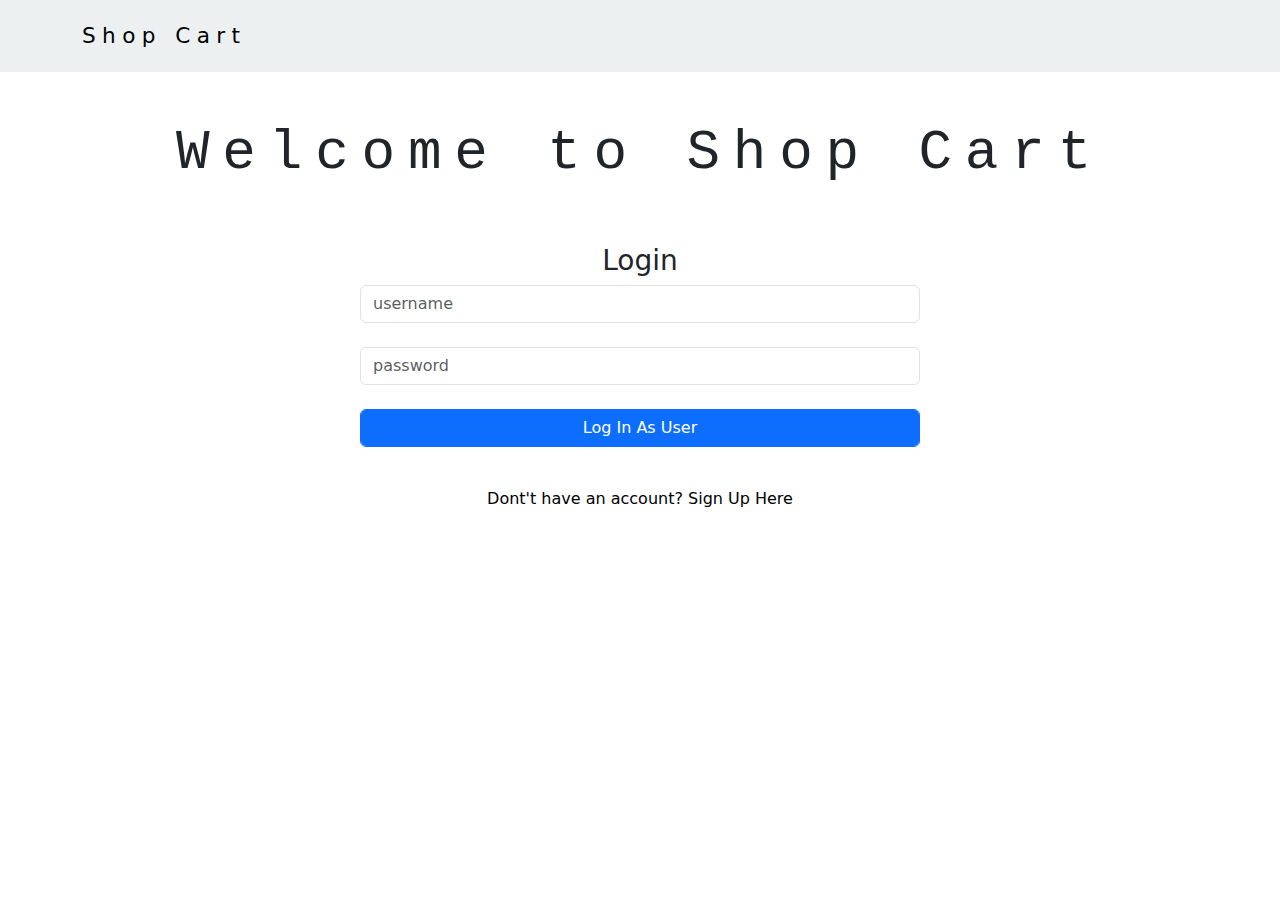
<file: login.html>
<!DOCTYPE html>
<html lang="en">

<head>
    <meta charset="UTF-8">
    <meta name="viewport" content="width=device-width, initial-scale=1.0">
    <title>Login/Signup</title>
    <link href="https://cdn.jsdelivr.net/npm/bootstrap@5.3.3/dist/css/bootstrap.min.css" rel="stylesheet"
        integrity="sha384-QWTKZyjpPEjISv5WaRU9OFeRpok6YctnYmDr5pNlyT2bRjXh0JMhjY6hW+ALEwIH" crossorigin="anonymous">
    <link rel="stylesheet" href="CSS/Common.css">
    <link rel="stylesheet" href="CSS/login.css" />
</head>

<body>

    <div id="loginPage">

        <nav id="header">
            <div class="container">
                <div class="row">
                    <div class="header-wrapper d-flex justify-content-between">
                        <!-- We have this div flex,with justify content as space between -->
                        <div class="logo d-inline-block">
                            <a href="index.html" class="text-decoration-none">Shop Cart</a>
                        </div>
                    </div>
                </div>
            </div>
        </nav>

        <div class="container">
            <div class="row">
                <h2 class="home-title text-center">
                    Welcome to Shop Cart
                </h2>
            </div>
            <div class="login-wrapper" id="loginForm">
                <h3 class="text-center">Login</h3>
                <div class="input-group">
                    <input type="text" class="form-control" placeholder="username" id="loginUsername">
                </div>
                <div class="input-group">
                    <input type="password" class="form-control" placeholder="password" id="loginPassword">
                </div>
                <div class="input-group">
                    <button class="form-control btn btn-primary">Log In As User</button>
                </div>
                <div class="signup-btn text-center" id="showSignBtn">Dont't have an account? Sign Up Here
                </div>
            </div>
        </div>

    </div>

    <script src="https://cdn.jsdelivr.net/npm/@popperjs/core@2.11.8/dist/umd/popper.min.js"
        integrity="sha384-I7E8VVD/ismYTF4hNIPjVp/Zjvgyol6VFvRkX/vR+Vc4jQkC+hVqc2pM8ODewa9r"
        crossorigin="anonymous"></script>
    <script src="https://cdn.jsdelivr.net/npm/bootstrap@5.3.3/dist/js/bootstrap.min.js"
        integrity="sha384-0pUGZvbkm6XF6gxjEnlmuGrJXVbNuzT9qBBavbLwCsOGabYfZo0T0to5eqruptLy"
        crossorigin="anonymous"></script>
</body>

</html>
</file>
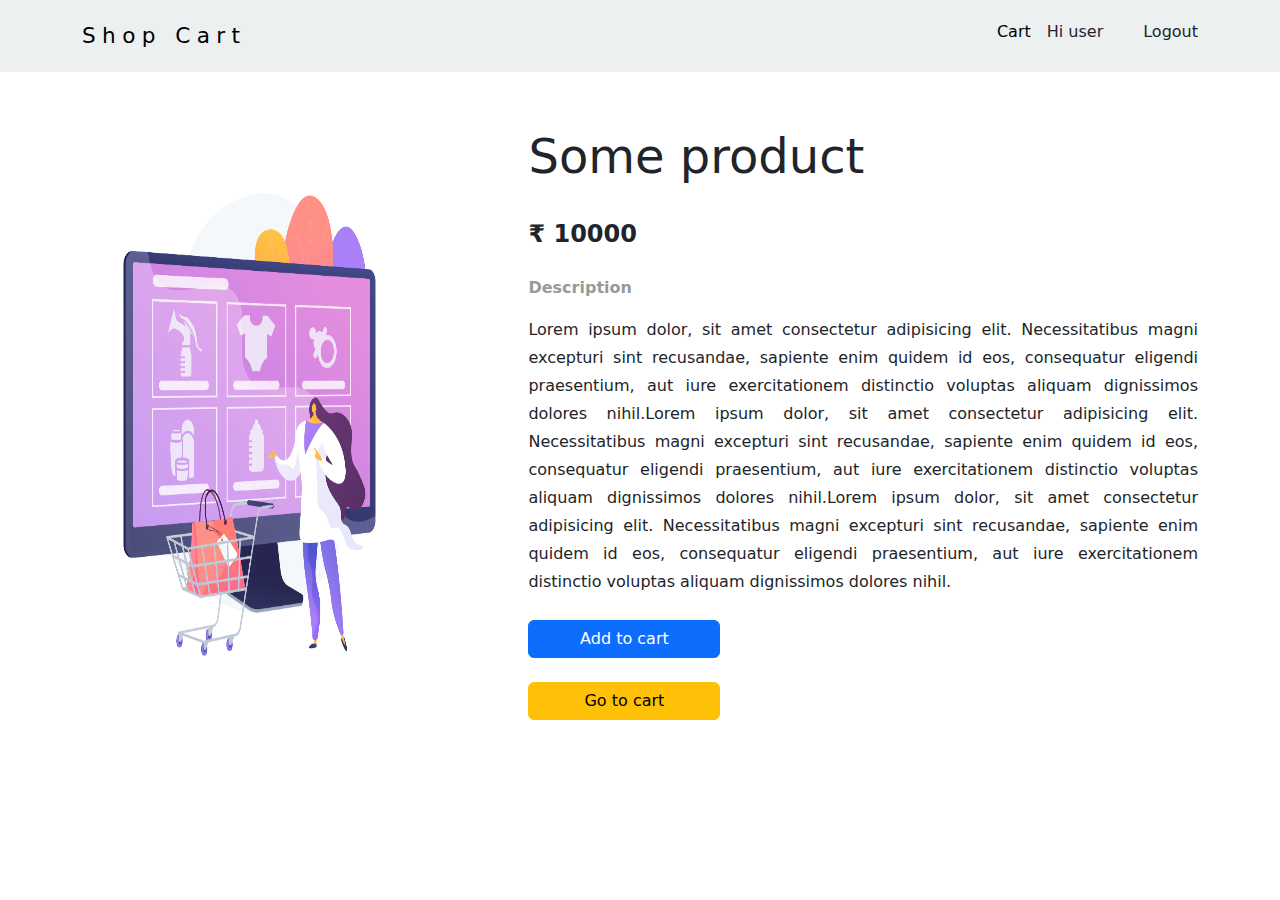
<file: productDetails.html>
<!DOCTYPE html>
<html lang="en">

<head>
    <meta charset="UTF-8">
    <meta name="viewport" content="width=device-width, initial-scale=1.0">
    <title>Product Details</title>
    <link href="https://cdn.jsdelivr.net/npm/bootstrap@5.3.3/dist/css/bootstrap.min.css" rel="stylesheet"
        integrity="sha384-QWTKZyjpPEjISv5WaRU9OFeRpok6YctnYmDr5pNlyT2bRjXh0JMhjY6hW+ALEwIH" crossorigin="anonymous">
    <link rel="stylesheet" href="CSS/Common.css">
    <link rel="stylesheet" href="CSS/productDetails.css" />
</head>

<body>

    <div id="productDetailsPage">

        <nav id="header">
            <div class="container">
                <div class="row">
                    <div class="header-wrapper d-flex justify-content-between">
                        <!-- We have this div flex,with justify content as space between -->
                        <div class="logo d-inline-block">
                            <a href="Index.html" class="text-decoration-none">Shop Cart</a>
                        </div>
                        <div class="user-actions d-flex flex-row">
                            <a href="cart.html">Cart</a>
                            <div class="user-intro" id="userIntro">Hi user</div>
                            <div class="logout-btn" id="logoutBtn">Logout</div>
                        </div>
                    </div>
                </div>
            </div>
        </nav>


        <div class="container">
            <div class="row">
                <div class="product-details-wrapper d-flex justify-content-between flex-row">
                    <div class="product-img d-flex">
                        <img src="Img/product.jpg" alt="">
                    </div>

                    <div class="product-details-box d-flex flex-column">
                        <div id="productDetails">
                            <!-- Product Details-->
                            <div class="product-name">Some product</div>
                            <div class="product-price fw-bold">&#8377; 10000</div>
                            <div class="product-description">
                                <div class="product-description-title fw-bold">Description</div>
                                <div class="product-description-data ">Lorem ipsum dolor, sit amet consectetur
                                    adipisicing elit. Necessitatibus magni excepturi sint recusandae, sapiente enim
                                    quidem id eos, consequatur eligendi praesentium, aut iure exercitationem distinctio
                                    voluptas aliquam dignissimos dolores nihil.Lorem ipsum dolor, sit amet consectetur
                                    adipisicing elit. Necessitatibus magni excepturi sint recusandae, sapiente enim
                                    quidem id eos, consequatur eligendi praesentium, aut iure exercitationem distinctio
                                    voluptas aliquam dignissimos dolores nihil.Lorem ipsum dolor, sit amet consectetur
                                    adipisicing elit. Necessitatibus magni excepturi sint recusandae, sapiente enim
                                    quidem id eos, consequatur eligendi praesentium, aut iure exercitationem distinctio
                                    voluptas aliquam dignissimos dolores nihil.</div>
                            </div>
                        </div>

                        <div class="product-details-action btn btn-primary text-decoration none">Add to cart</div>
                        <a href="cart.html" id="goToCartBtn"
                            class="product-details-action btn btn-warning text-decoration-none">Go to cart
                        </a>
                    </div>
                </div>
            </div>
        </div>


    </div>



    <script src="https://cdn.jsdelivr.net/npm/@popperjs/core@2.11.8/dist/umd/popper.min.js"
        integrity="sha384-I7E8VVD/ismYTF4hNIPjVp/Zjvgyol6VFvRkX/vR+Vc4jQkC+hVqc2pM8ODewa9r"
        crossorigin="anonymous"></script>
    <script src="https://cdn.jsdelivr.net/npm/bootstrap@5.3.3/dist/js/bootstrap.min.js"
        integrity="sha384-0pUGZvbkm6XF6gxjEnlmuGrJXVbNuzT9qBBavbLwCsOGabYfZo0T0to5eqruptLy"
        crossorigin="anonymous"></script>
</body>

</html>
</file>
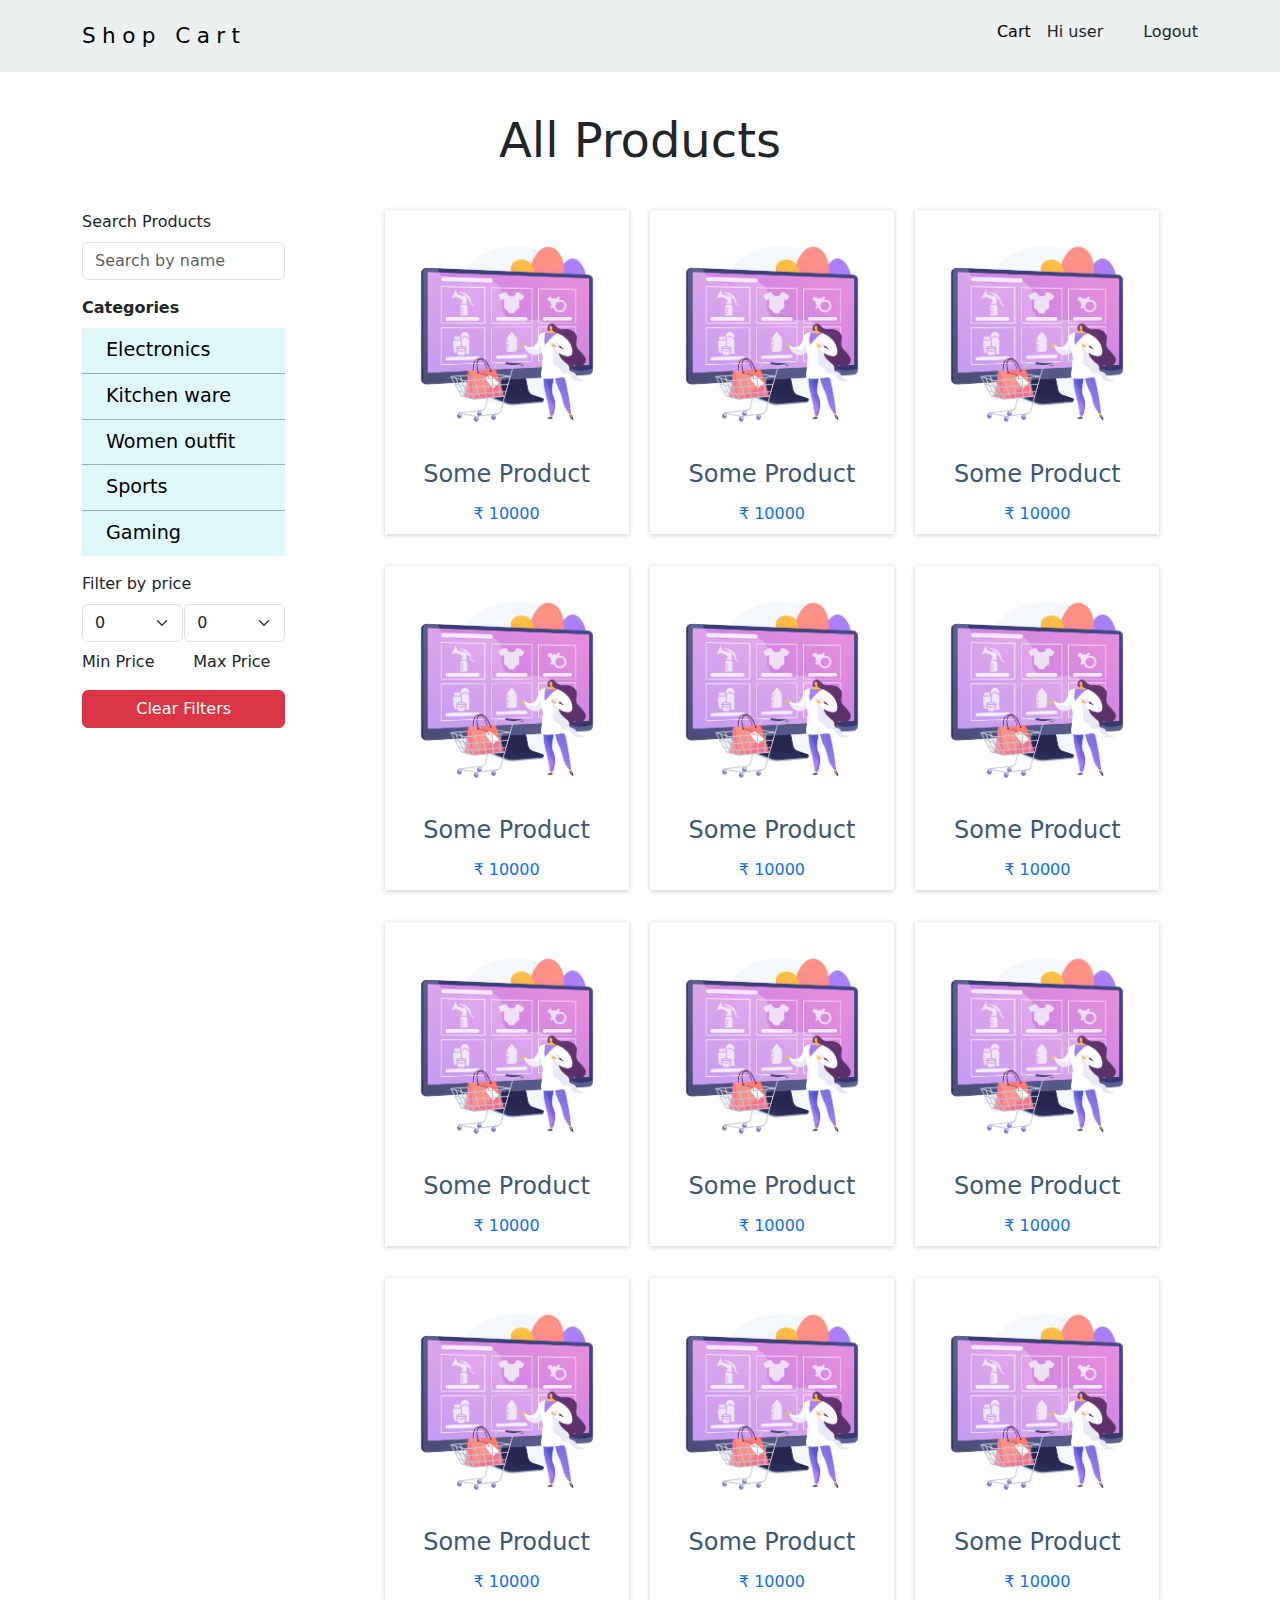
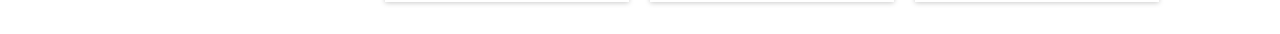
<file: productList.html>
<!DOCTYPE html>
<html lang="en">

<head>
    <meta charset="UTF-8">
    <meta name="viewport" content="width=device-width, initial-scale=1.0">
    <title>Product List</title>
    <link href="https://cdn.jsdelivr.net/npm/bootstrap@5.3.3/dist/css/bootstrap.min.css" rel="stylesheet"
        integrity="sha384-QWTKZyjpPEjISv5WaRU9OFeRpok6YctnYmDr5pNlyT2bRjXh0JMhjY6hW+ALEwIH" crossorigin="anonymous">
    <link rel="stylesheet" href="CSS/Common.css">
    <link rel="stylesheet" href="CSS/productList.css" />
</head>

<body>

    <div id="productList">


        <!-- navbar -->
        <nav id="header">
            <div class="container">
                <div class="row">
                    <div class="header-wrapper d-flex justify-content-between">
                        <!-- We have this div flex,with justify content as space between -->
                        <div class="logo d-inline-block">
                            <a href="Index.html" class="text-decoration-none">Shop Cart</a>
                        </div>
                        <div class="user-actions d-flex flex-row">
                            <a href="cart.html">Cart</a>
                            <div class="user-intro" id="userIntro">Hi user</div>
                            <div class="logout-btn" id="logoutBtn">Logout</div>
                        </div>
                    </div>
                </div>
            </div>
        </nav>


        <div class="container">
            <div class="row">
                <h2 class="text-center product-list-title">All Products</h2>
                <!-- Product List Wrapper -->
                <div class="poduct-list-wrapper d-flex flex-row">
                    <!-- Sidebar -->
                    <div class="product-list-sidebar d-flex flex-column">
                        <!-- Search Product -->
                        <div class="sidebar-title">Search Products</div>
                        <div class="sidebar-search form-group">
                            <input type="text" placeholder="Search by name" class="form-control" id="searcInput">
                        </div>
                        <!-- Categories -->
                        <div class="sidebar-title fw-bold">Categories</div>
                        <div id="categoryList">
                            <a href="#" class="d-flex text-decoration-none ">Electronics</a>
                            <a href="#" class="d-flex text-decoration-none ">Kitchen ware</a>
                            <a href="#" class="d-flex text-decoration-none ">Women outfit</a>
                            <a href="#" class="d-flex text-decoration-none ">Sports</a>
                            <a href="#" class="d-flex text-decoration-none ">Gaming</a>
                        </div>

                        <!-- Filter By price -->
                        <div class="sidebar-title">Filter by price</div>
                        <div class="price-filter">
                            <div class="price-filter-select d-flex flex-row justify-content-between ">
                                <div class="form-group">
                                    <select name="minPrice" id="minPrice" class="form-select">
                                        <option value="0">0</option>
                                        <option value="1000">1000</option>
                                        <option value="2000">2000</option>
                                        <option value="5000">5000</option>
                                        <option value="10000">10000</option>
                                        <option value="20000">20000</option>
                                    </select>
                                </div>
                                <div class="form-group">
                                    <select name="maxPrice" id="maxPrice" class="form-select">
                                        <option value="0">0</option>
                                        <option value="1000">1000</option>
                                        <option value="2000">2000</option>
                                        <option value="5000">5000</option>
                                        <option value="10000">10000</option>
                                        <option value="20000">20000</option>
                                        <option value="50000">50000</option>
                                    </select>
                                </div>
                            </div>
                            <div class="price-filter-title d-flex flex-row justify-content-start ">
                                <div id="price-filter-label-min">Min Price</div>
                                <div id="price-filter-label-max">Max Price</div>
                            </div>
                        </div>
                        <button class="btn btn-danger clear-filter" id="clear">Clear Filters</button>
                    </div>
                    <!-- Product List -->
                    <div class="product-list-box" id="productList">
                        <!-- Added list of products -->
                        <a href="productDetails.html" target="_blank"
                            class="product-item text-decoration-none d-inline-block">
                            <div class="product-img">
                                <img src="./Img/product.jpg" alt="">
                            </div>
                            <div class="product-name text-center">Some Product</div>
                            <div class="product-price text-center">&#8377; 10000</div>
                        </a>
                        <a href="productDetails.html" target="_blank"
                            class="product-item text-decoration-none d-inline-block">
                            <div class="product-img">
                                <img src="./Img/product.jpg" alt="">
                            </div>
                            <div class="product-name text-center">Some Product</div>
                            <div class="product-price text-center">&#8377; 10000</div>
                        </a>
                        <a href="productDetails.html" target="_blank"
                            class="product-item text-decoration-none d-inline-block">
                            <div class="product-img">
                                <img src="./Img/product.jpg" alt="">
                            </div>
                            <div class="product-name text-center">Some Product</div>
                            <div class="product-price text-center">&#8377; 10000</div>
                        </a>
                        <a href="productDetails.html" target="_blank"
                            class="product-item text-decoration-none d-inline-block">
                            <div class="product-img">
                                <img src="./Img/product.jpg" alt="">
                            </div>
                            <div class="product-name text-center">Some Product</div>
                            <div class="product-price text-center">&#8377; 10000</div>
                        </a>
                        <a href="productDetails.html" target="_blank"
                            class="product-item text-decoration-none d-inline-block">
                            <div class="product-img">
                                <img src="./Img/product.jpg" alt="">
                            </div>
                            <div class="product-name text-center">Some Product</div>
                            <div class="product-price text-center">&#8377; 10000</div>
                        </a>
                        <a href="productDetails.html" target="_blank"
                            class="product-item text-decoration-none d-inline-block">
                            <div class="product-img">
                                <img src="./Img/product.jpg" alt="">
                            </div>
                            <div class="product-name text-center">Some Product</div>
                            <div class="product-price text-center">&#8377; 10000</div>
                        </a>
                        <a href="productDetails.html" target="_blank"
                            class="product-item text-decoration-none d-inline-block">
                            <div class="product-img">
                                <img src="./Img/product.jpg" alt="">
                            </div>
                            <div class="product-name text-center">Some Product</div>
                            <div class="product-price text-center">&#8377; 10000</div>
                        </a>
                        <a href="productDetails.html" target="_blank"
                            class="product-item text-decoration-none d-inline-block">
                            <div class="product-img">
                                <img src="./Img/product.jpg" alt="">
                            </div>
                            <div class="product-name text-center">Some Product</div>
                            <div class="product-price text-center">&#8377; 10000</div>
                        </a>
                        <a href="productDetails.html" target="_blank"
                            class="product-item text-decoration-none d-inline-block">
                            <div class="product-img">
                                <img src="./Img/product.jpg" alt="">
                            </div>
                            <div class="product-name text-center">Some Product</div>
                            <div class="product-price text-center">&#8377; 10000</div>
                        </a>
                        <a href="productDetails.html" target="_blank"
                            class="product-item text-decoration-none d-inline-block">
                            <div class="product-img">
                                <img src="./Img/product.jpg" alt="">
                            </div>
                            <div class="product-name text-center">Some Product</div>
                            <div class="product-price text-center">&#8377; 10000</div>
                        </a>
                        <a href="productDetails.html" target="_blank"
                            class="product-item text-decoration-none d-inline-block">
                            <div class="product-img">
                                <img src="./Img/product.jpg" alt="">
                            </div>
                            <div class="product-name text-center">Some Product</div>
                            <div class="product-price text-center">&#8377; 10000</div>
                        </a>
                        <a href="productDetails.html" target="_blank"
                            class="product-item text-decoration-none d-inline-block">
                            <div class="product-img">
                                <img src="./Img/product.jpg" alt="">
                            </div>
                            <div class="product-name text-center">Some Product</div>
                            <div class="product-price text-center">&#8377; 10000</div>
                        </a>
                    </div>
                </div>


            </div>
        </div>


    </div>


    <script src="https://cdn.jsdelivr.net/npm/@popperjs/core@2.11.8/dist/umd/popper.min.js"
        integrity="sha384-I7E8VVD/ismYTF4hNIPjVp/Zjvgyol6VFvRkX/vR+Vc4jQkC+hVqc2pM8ODewa9r"
        crossorigin="anonymous"></script>
    <script src="https://cdn.jsdelivr.net/npm/bootstrap@5.3.3/dist/js/bootstrap.min.js"
        integrity="sha384-0pUGZvbkm6XF6gxjEnlmuGrJXVbNuzT9qBBavbLwCsOGabYfZo0T0to5eqruptLy"
        crossorigin="anonymous"></script>
</body>

</html>
</file>
<file: CSS/Common.css>
:root {
    --blue-gray: #ecf0f1;
    --pale-blue: #2c3e50;
    --mid-gray: #999;
    --jean-blue: #3b5875;
    --light-blue: #95afc0;
    --sky-blue: #dff9fb;
    --dark-sky-blue: #c7ecee;
    --light-gray: #ccc;
}

html {
    box-sizing: border-box;
}

*,
*::before,
*::after {
    box-sizing: inherit;
}

#header {
    background-color: var(--blue-gray);
    padding: 1.25rem 0;
}

#header .header-wrapper .logo {
    font-size: 1.35rem;
    line-height: 1.5;
}

#header .header-wrapper .logo a {
    color: black;
    letter-spacing: 0.4rem;
}

#header .header-wrapper .user-actions {
    font-size: 1rem;
    line-height: 1.5rem;
    gap: 1rem;
}

#header .header-wrapper .user-actions .logout-btn {
    cursor: pointer;
    margin-left: 1.5rem;
}

#header .header-wrapper .user-actions a {
    color: black;
    text-decoration: none;
    transition: all ease 10s;
}


#header .header-wrapper .user-actions a:hover {
    text-decoration: underline;
}
</file>
<file: CSS/login.css>
.home-title {
    font-size: 3.5rem;
    margin-top: 3rem;
    letter-spacing: 0.8rem;
    font-family: 'Courier New', Courier, monospace;
}

.login-wrapper {
    width: 35rem;
    margin: 3rem auto;
}

.login-wrapper .signup-btn {
    cursor: pointer;
    color: black;
    padding: 1rem;
}

.login-wrapper .signup-btn:hover {
    text-decoration: underline;
}

.input-group {
    margin-bottom: 1.5rem;
}

.login-wrapper h4 {
    font-size: 2rem;
    letter-spacing: 4px;
}
</file>
<file: CSS/productDetails.css>
.product-details-wrapper {
    padding-top: 3rem;
}

.product-img {
    flex-basis: 30%;
}

.product-img img {
    width: 100%;
}

.product-details-box {
    flex-basis: 60%;
}

.product-name {
    font-size: 3rem;
}

.product-price {
    margin-top: 1.5rem;
    font-size: 1.5rem;
}

.product-description {
    margin-top: 1.5rem;
}

.product-description-title {
    color: var(--mid-gray);
    margin-bottom: 1rem;
}

.product-description-data {
    font-size: 1rem;
    line-height: 1.75;
    text-align: justify;
}

.product-details-action {
    margin-top: 1.5rem;
    width: 12rem;
}
</file>
<file: CSS/productList.css>
#price-filter-label-min {
    flex-basis: 50%;
}

#price-filter-label-max {
    padding-left: 0.6rem;
}

.product-list-title {
    font-size: 3rem;
    margin: 2.5rem 0;
    font-weight: normal;
}

.product-list-sidebar {
    margin-right: 6.2rem;
    flex-basis: 20%;
}

.product-list-sidebar a {
    padding: 0.5rem 1.5rem;
    font-size: 1.2rem;
    color: black;
    border-bottom: 1px solid var(--light-blue);
    background-color: var(--sky-blue);
}

.product-list-sidebar a:last-child {
    border-bottom: none;
}

#categoryList {
    margin-bottom: 1rem;
}

.product-list-sidebar a:hover {
    background-color: var(--dark-sky-blue);
    font-weight: bold;
}

.sidebar-title {
    margin-bottom: 0.5rem;
}

.sidebar-search {
    margin-bottom: 1rem;
}

.clear-filter {
    margin-top: 1rem;
}

.price-filter .price-filter-select>div {
    margin-bottom: 0.5rem;
}

.product-list-box {
    flex-basis: 80%;
}

.product-list-box .product-item {
    width: 30%;
    margin-right: 2%;
    margin-bottom: 2rem;
    box-shadow: 0px 1px 5px var(--light-gray);
    padding: 0.5rem;
}

.product-list-box .product-item img {
    width: 100%;
}


.product-list-box .product-item .product-name {
    font-size: 1.5rem;
    color: black;
    padding: 0.75rem 0;
}

.product-list-box .product-item .product-name {
    color: var(--jean-blue);
    padding: 10px;
}

.product-list-box .product-item:nth-child(3n) {
    margin-right: 0;
}

.product-list-box .product-item:hover {
    box-shadow: 0px 4px 10px var(--light-gray);
    transition: box-shadow 0.15s ease-in-out;
}
</file>
